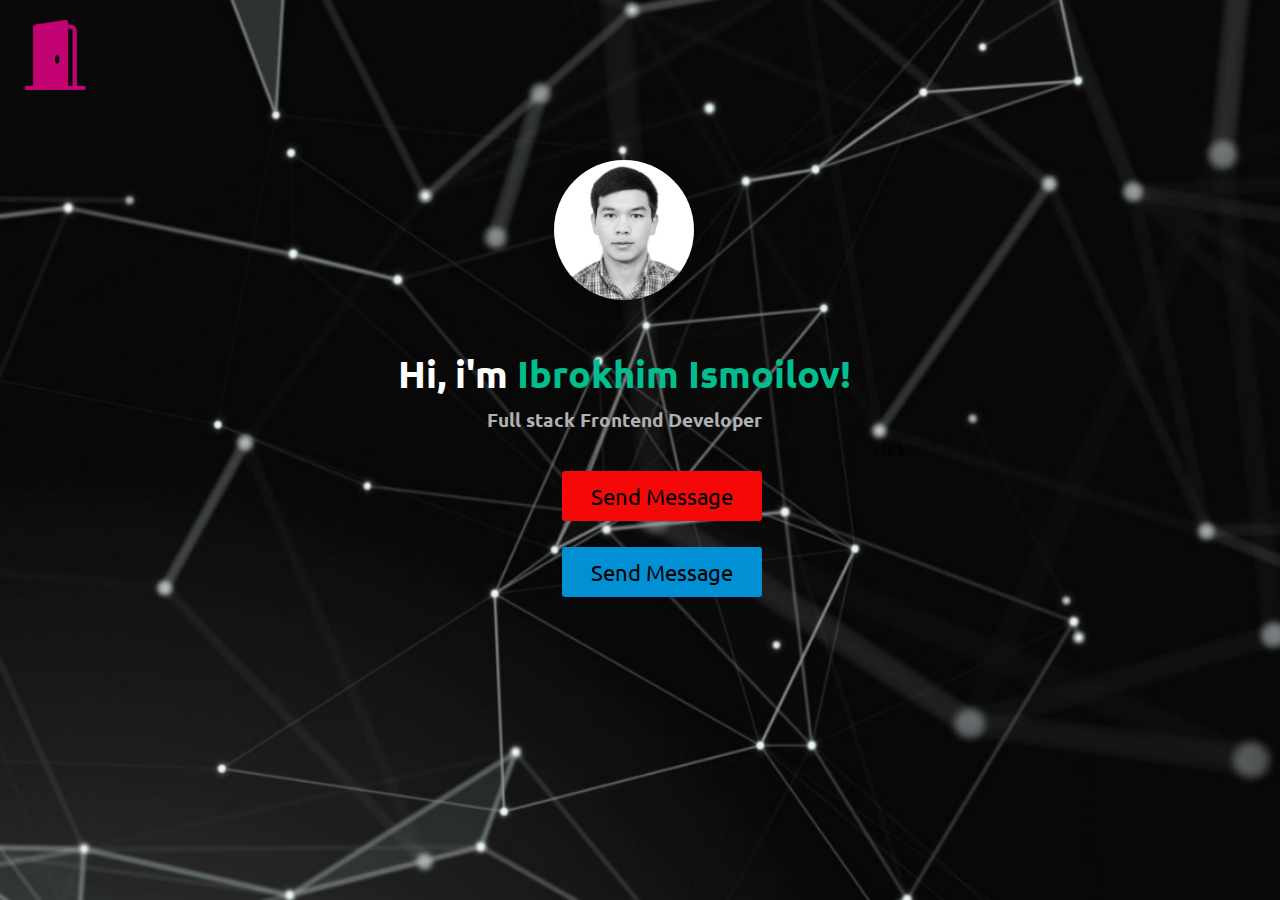
<file: hireme/hire.html>
<!DOCTYPE html>
<html lang="en">

<head>
    <meta charset="UTF-8">
    <meta http-equiv="X-UA-Compatible" content="IE=edge">
    <meta name="viewport" content="width=device-width, initial-scale=1.0">
    <title>Hire me</title>
    <link rel="stylesheet" href="./hireme.css">
</head>

<body>
    <div class="container">

        <div class="icon"> <a href="../index.html"><svg xmlns="http://www.w3.org/2000/svg" width="70" height="70" fill="currentColor" class="bi bi-door-open-fill" viewBox="0 0 16 16">
            <path d="M1.5 15a.5.5 0 0 0 0 1h13a.5.5 0 0 0 0-1H13V2.5A1.5 1.5 0 0 0 11.5 1H11V.5a.5.5 0 0 0-.57-.495l-7 1A.5.5 0 0 0 3 1.5V15H1.5zM11 2h.5a.5.5 0 0 1 .5.5V15h-1V2zm-2.5 8c-.276 0-.5-.448-.5-1s.224-1 .5-1 .5.448.5 1-.224 1-.5 1z"/>
          </svg> </a></div>


        <div class="Card">

            <div class="Card-img"></div>
            <div class="Card-info">
                <h1>Hi, i'm <span>Ibrokhim Ismoilov!</span></h1>
                <h3>Full stack Frontend Developer</h3>
                <div class="contact">
                    <div class="mail">
                        <div class="mail-img"></div>
                        <button class="btn-1"> <a href="http://ismailovibrokhim98@gmail.com">Send Message</a></button>
                    </div>
                    <div class="telegram">
                        <div class="teleg-img"></div>
                        <button class="btn-2"><a href="https://t.me/CoderIS">Send Message</a> </button>
                    </div>

                </div>
            </div>


        </div>
        <a href="../index.html">click</a>
    </div>
</body>

</html>
</file>
<file: hireme/hireme.css>
@import url('https://fonts.googleapis.com/css2?family=Poppins:wght@400;500;600;700&family=Ubuntu:wght@400;500;700&display=swap');
* {
    margin: 0;
    padding: 0;
    box-sizing: border-box;
    text-decoration: none;
}

a {
    color: black;
}

body {
    width: 100%;
    height: max-content;
    min-height: 100vh;
}

.container {
    width: 100%;
    height: max-content;
    min-height: 100vh;
    display: flex;
    align-items: center;
    justify-content: center;
    background-image: url(../images/banner.png);
    background-size: cover;
}

.Card {
    width: 500px;
    height: 600px;
    /* background-color: rgb(255, 255, 255); */
    border-radius: 4px;
    /* box-shadow: rgba(0, 0, 0, 0.35) 0px 5px 15px; */
    display: flex;
    align-items: center;
    justify-content: flex-start;
    flex-direction: column;
}

.Card-img {
    width: 140px;
    height: 140px;
    background-image: url(../images/hire.jpg);
    background-size: cover;
    border-radius: 50%;
    margin-top: 10px;
    box-shadow: rgba(0, 0, 0, 0.35) 0px 5px 15px;
    ;
}

.Card-info {
    display: flex;
    align-items: center;
    justify-content: center;
    flex-direction: column;
    text-align: center;
}

.Card-info h1 {
    margin-top: 50px;
    font-family: 'Ubuntu', sans-serif;
    font-size: 38px;
    color: white;
}

.Card-info span {
    color: rgb(2, 190, 143);
}

.Card-info h3 {
    font-family: 'Ubuntu', sans-serif;
    margin-top: 10px;
    color: rgb(177, 176, 176);
}

.contact {
    width: max-content;
    height: auto;
    display: flex;
    flex-direction: column;
    margin-top: 25px;
}

.mail {
    display: flex;
    flex-direction: row;
    align-items: center;
}

.mail-img {
    width: 60px;
    height: 60px;
    margin: 8px;
    background-image: url(https://image.flaticon.com/icons/png/512/732/732200.png);
    background-size: cover;
}

.btn-1 {
    width: 200px;
    height: 50px;
    border-style: none;
    background-color: rgb(245, 8, 8);
    border-radius: 3px;
    font-family: 'Ubuntu', sans-serif;
    font-size: 22px;
    color: rgb(0, 0, 0);
}

.btn-1:hover {
    background-color: rgb(228, 0, 0);
    zoom: 1.1;
    transition: 0.15s;
    font-weight: 20;
    color: white;
    box-shadow: rgb(114, 114, 114) 0px 5px 15px;
}

.telegram {
    display: flex;
    flex-direction: row;
    align-items: center;
}

.teleg-img {
    width: 60px;
    height: 60px;
    margin: 8px;
    background-image: url(https://image.flaticon.com/icons/png/512/906/906377.png);
    background-size: cover;
}

.btn-2 {
    width: 200px;
    height: 50px;
    border-style: none;
    background-color: rgb(0, 144, 211);
    border-radius: 3px;
    font-family: 'Ubuntu', sans-serif;
    font-size: 22px;
    color: rgb(0, 0, 0);
}

.btn-2:hover {
    background-color: rgb(1, 104, 145);
    transition: 0.15s;
    font-weight: 20;
    color: white;
    box-shadow: rgb(114, 114, 114) 0px 5px 15px;
    zoom: 1.1;
}

a {
    color: black;
}

.icon {
    position: absolute;
    left: 20px;
    top: 20px;
}

.icon a {
    color: rgb(194, 2, 114);
}

.icon a:hover {
    color: rgb(139, 0, 81);
    zoom: 1.1;
}
</file>
